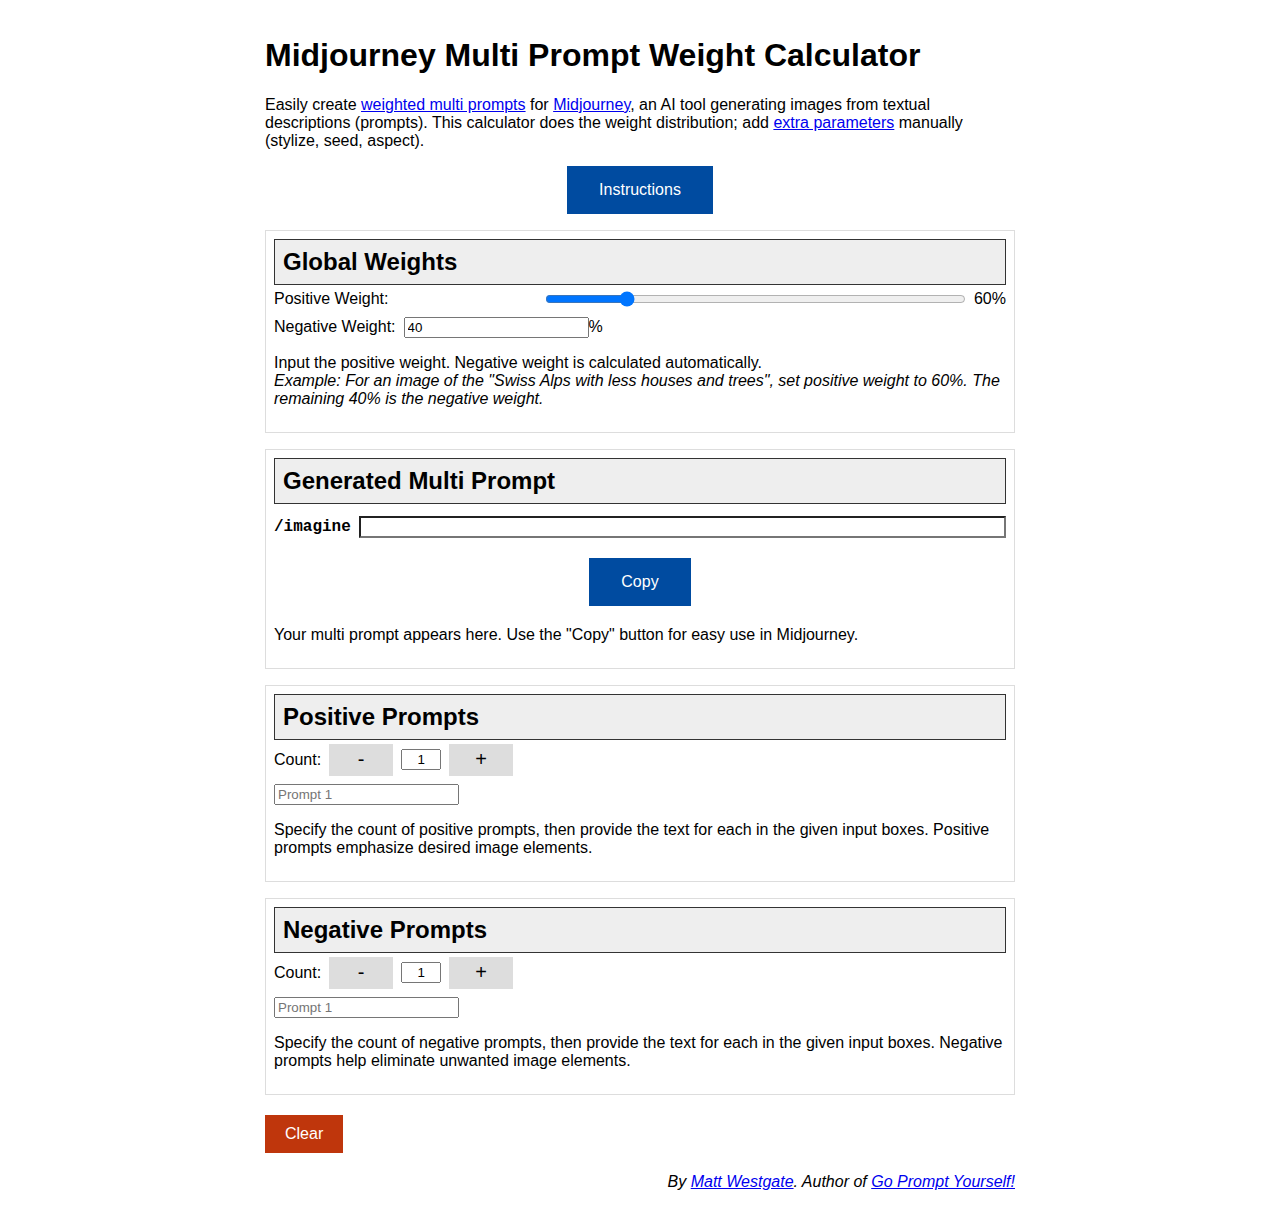
<file: index.html>
<!DOCTYPE html>
<html lang="en">
<head>
  <meta charset="UTF-8">
  <meta name="viewport" content="width=device-width, initial-scale=1">
  <meta name="description" content="Easily create weighted multi prompts for Midjourney, an AI tool generating images from textual descriptions (prompts).">
  <title>Midjourney Multi Prompt Weight Calculator</title>
  <link rel="stylesheet" href="styles.css">
</head>
<body>
  <h1>Midjourney Multi Prompt Weight Calculator</h1>
  <p>
    Easily create <a href="https://docs.midjourney.com/docs/multi-prompts">weighted multi prompts</a> for <a href="https://www.midjourney.com/">Midjourney</a>, an AI tool generating images from textual descriptions (prompts). This calculator does the weight distribution; add <a href="https://docs.midjourney.com/docs/parameter-list">extra parameters</a> manually (stylize, seed, aspect).
  </p>

  <!-- Overlay content -->
  <button id="showInstructions" title="View detailed instructions" aria-label="View detailed instructions">Instructions</button>
  <div class="overlay" id="instructionsOverlay">
    <div class="overlay-content">
      <h2>Instructions</h2>
      <ol>
        <li><strong>Global Weights:</strong> How much "strength" the positive prompts have compared to the negative prompts. By default positive prompts account for 60% of the weight. The tool calculates negative weight automatically. Since Midjourney requires that <a href="https://docs.midjourney.com/docs/multi-prompts#negative-prompt-weights">the sum of ALL weights must be a positive number</a>, the minimum strength of positive weights are 51%.</li>
        <li><strong>Generated Multi Prompt:</strong> Displays the generated prompt. Use the "Copy" button for easy use in Midjourney.</li>
        <li><strong>Positive/Negative Prompts:</strong> Specify the count of each, then provide the prompt text in their respective input boxes. Max of 9 prompts each. This is an arbitrary limitation for best practices, not a Midjourney requirement.</li>
        <li><strong>Clear Local Storage:</strong> Resets the tool and clears any saved data.</li>
      </ol>
      <p>
        Refer to <a href="https://docs.midjourney.com/docs/quick-start">Midjourney's official documentation</a> for more on prompts.
      </p>
      <button id="closeInstructions" title="Close the instructions" aria-label="Close the instructions">Close</button>
    </div>
  </div>
  <section>
    <legend>Global Weights</legend>
    <div class="input-group">
      <label class="input-group__label" for="positiveWeight">Positive Weight:</label>
      <input type="range" id="positiveWeight" value="60" min="51" max="100"><span id="positiveWeightValue">60</span><span>%</span>
    </div>
    <div class="input-group">
      <label class="input-group__label" for="negativeWeightValue">Negative Weight:</label>
      <input type="number" id="negativeWeightValue" readonly><span>%</span>
    </div>
    <p>
      Input the positive weight. Negative weight is calculated automatically.
      <br>
      <em>Example: For an image of the "Swiss Alps with less houses and trees", set positive weight to 60%. The remaining 40% is the negative weight.</em>
    </p>
  </section>
  <section>
    <legend>Generated Multi Prompt</legend>
    <div class="input-group result-group">
      <label class="input-group__label" for="result">/imagine </label>
      <input type="text" id="result" class="result-input" readonly>
    </div>
    <div class="input-group">
      <button id="copyToClipboard" title="Copy the generated prompt to clipboard">Copy</button>
    </div>
    <p>
      Your multi prompt appears here. Use the "Copy" button for easy use in Midjourney.
    </p>
  </section>
  <section>
    <legend>Positive Prompts</legend>
    <div class="input-group">
        <label class="input-group__label" for="positivePromptCount">Count:</label>
        <button id="positivePromptDecrement" type="button"></button>
        <input type="text" id="positivePromptCount" value="1" readonly>
        <button id="positivePromptIncrement" type="button"></button>
    </div>
    <div id="positive-prompts-container"></div>
    <p>
      Specify the count of positive prompts, then provide the text for each in the given input boxes. Positive prompts emphasize desired image elements.
    </p>
  </section>
  <section>
    <legend>Negative Prompts</legend>
    <div class="input-group">
        <label class="input-group__label" for="negativePromptCount">Count:</label>
        <button id="negativePromptDecrement" type="button"></button>
        <input type="text" id="negativePromptCount" value="1" readonly>
        <button id="negativePromptIncrement" type="button"></button>
    </div>
    <div id="negative-prompts-container"></div>
    <p>
      Specify the count of negative prompts, then provide the text for each in the given input boxes. Negative prompts help eliminate unwanted image elements.
    </p>
  </section>
  <button id="clearLocalStorage" title="Reset the tool and clear saved data" aria-label="Reset the tool and clear saved data">Clear</button>
  <p class="credit"><em>By <a href="https://www.gpromptyourself.com/">Matt Westgate</a>. Author of <a href="https://a.co/d/30EYZAS">Go Prompt Yourself!</a></em></p>
  <div id="toast"></div>

  <script src="main.js"></script>
</body>
</html>
</file>
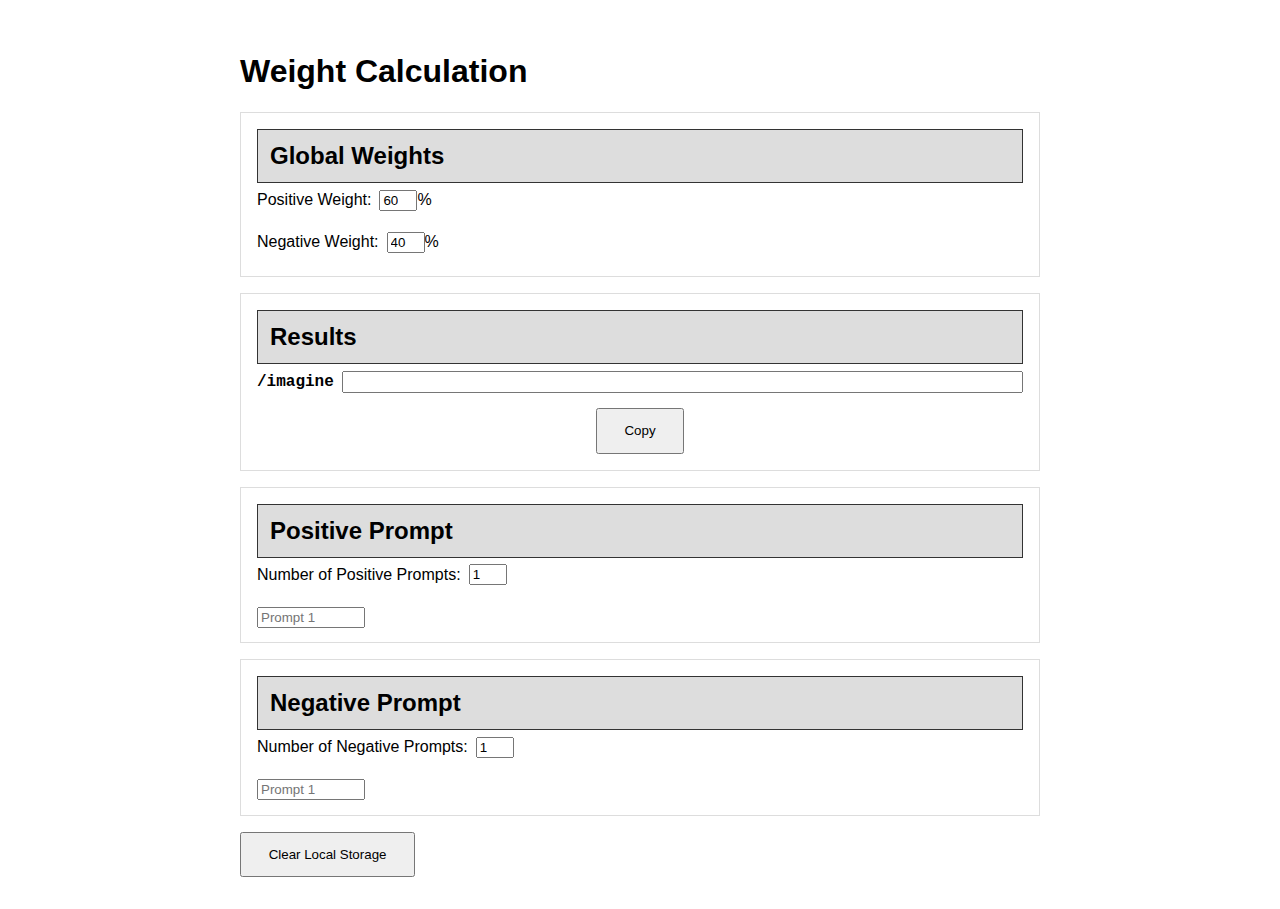
<file: midjourney-weights.html>
<!DOCTYPE html>
<html lang="en">
  <head>
    <title>Weight Calculation</title>
    <style>
      :root {
        --border-light: 1px solid #ddd;
        --margin-small: .5em;
        --margin-large: 2em;
        --font-bold: bold;
        --font-large: 1.5em;
        --legend-background: #ddd;
        --legend-padding: .5em;
        --legend-border: 1px solid #333;
      }

      body {
        font-family: Arial, sans-serif;
        margin: 0 auto;
        max-width: 800px;
        padding: 2em;
      }

      input[type="number"],
      input[type="text"],
      #negativeWeightValue {
        margin: var(--margin-small) 0;
        width: 30px;
      }
      
      input[type="text"] {
        width: 100px;
      }

      label,
      #copyToClipboard {
        display: block;
      }

      section {
        padding: 1em 1em 0.5em 1em;
        margin: 1em 0;
        border: var(--border-light);
      }

      legend {
        font-size: var(--font-large);
        font-weight: var(--font-bold);
        background-color: var(--legend-background);
        padding: var(--legend-padding);
        border: var(--legend-border);
      }

      .input-group {
        display: flex;
        align-items: center;
        margin-bottom: var(--margin-small);
      }

      .input-group button {
        display: block;
        margin: auto;
      }

      .input-group label {
        margin-right: var(--margin-small);
      }

      #result {
        box-sizing: border-box;
        margin: var(--margin-small) 0;
        width: 100%;
      }

      button {
        padding: 1em 2em;
      }

      .flash {
        animation: flash 1s;
      }

      #toast {
        visibility: hidden; 
        min-width: 250px;
        margin-left: -125px;
        background-color: #333; 
        color: #fff; 
        text-align: center; 
        border-radius: 2px;
        padding: 16px; 
        position: fixed; 
        z-index: 1; 
        left: 50%; 
        bottom: 30px; 
        font-size: 17px;
        opacity: 0;
        transition: opacity 0.5s, visibility 0.5s;
      }

      #toast.show {
        visibility: visible;
        opacity: 1;
        transition: opacity 0.5s, visibility 0.5s;
      }

      @keyframes flash {
        0% {background-color: #FFFF99;}
        100% {background-color: #FFFFFF;}
      }
    </style>
  </head>
  <body>
    <h1>Weight Calculation</h1>
    <section>
      <legend>Global Weights</legend>
      <div class="input-group">
        <label for="positiveWeight">Positive Weight:</label>
        <input type="number" id="positiveWeight" value="60" min="0" max="100"><span>%</span>
      </div>
      <div class="input-group">
        <label for="negativeWeightValue">Negative Weight:</label>
        <input type="text" id="negativeWeightValue" readonly><span>%</span>
      </div>
    </section>
    <section>
      <legend>Results</legend>
      <div class="input-group" style="font-family: 'Courier New', monospace; font-weight: bold;">
        <label for="result">/imagine</label>
        <input type="text" id="result" style="font-family: 'Courier New', monospace; font-weight: bold; font-size: 0.9em;" readonly>
      </div>
      <div class="input-group">
        <button id="copyToClipboard">Copy</button>
      </div>
    </section>
    <section>
      <legend>Positive Prompt</legend>
      <div class="input-group">
        <label for="positivePromptCount">Number of Positive Prompts:</label>
        <input type="number" id="positivePromptCount" min="0" max="9" value="1">
      </div>
      <div id="positive-prompts-container"></div>
    </section>
    <section>
      <legend>Negative Prompt</legend>
      <div class="input-group">
        <label for="negativePromptCount">Number of Negative Prompts:</label>
        <input type="number" id="negativePromptCount" min="0" max="9" value="1">
      </div>
      <div id="negative-prompts-container"></div>
    </section>
    <button id="clearLocalStorage">Clear Local Storage</button>
    <div id="toast"></div>

    <script type="text/javascript">
      const localStorageKey = 'weightCalculationData';
      const negativeWeightValueElement = document.getElementById('negativeWeightValue');
      const resultElement = document.getElementById('result');

      const getDataFromLocalStorage = () => {
        return JSON.parse(localStorage.getItem(localStorageKey)) || {};
      };

      const setDataToLocalStorage = (data) => {
        console.log(data);
        localStorage.setItem(localStorageKey, JSON.stringify(data));
      };
    
      const calculateWeights = (positiveWeight = 60, negativeWeight = 100 - positiveWeight, positivePrompts = [], negativePrompts = []) => {
        let positivePromptCount = positivePrompts.filter(prompt => prompt.trim() !== "").length;
        let negativePromptCount = negativePrompts.filter(prompt => prompt.trim() !== "").length;

        let positivePromptWeight = positivePromptCount ? positiveWeight / positivePromptCount : 0;
        let negativePromptWeight = negativePromptCount ? negativeWeight / negativePromptCount : 0;
      
        let finalPrompt = '';

        positivePrompts.forEach(prompt => {
          if (prompt.trim() !== "") {
            finalPrompt += `${prompt}::${formatNumber(positivePromptWeight)} `;
          }
        });

        negativePrompts.forEach(prompt => {
          if (prompt.trim() !== "") {
            finalPrompt += `${prompt}::-${formatNumber(negativePromptWeight)} `;
          }
        });

        return finalPrompt.trim();
      }

      const formatNumber = (num) => Number.isInteger(num) ? num : num.toFixed(2);

      const getPositiveWeight = () => {
        const positiveWeightElement = document.getElementById('positiveWeight');
        let positiveWeight = parseInt(positiveWeightElement.value) || 0;
        positiveWeight = Math.min(Math.max(positiveWeight, 0), 100);
        positiveWeightElement.value = positiveWeight;
        return positiveWeight;
      }

      const updateNegativeWeight = (negativeWeight) => {
        negativeWeightValueElement.value = `${negativeWeight}`;
      }

      const validateTotalWeight = (negativeWeight) => {
        if (negativeWeight < 0) {
          alert("Total weight cannot be negative. Please adjust your positive weight.");
          return;
        }
      }

      const calculateFinalPrompt = (positiveWeight, negativeWeight, positivePrompts, negativePrompts) => {
        if (positivePrompts.length > 0 || negativePrompts.length > 0) {
          let finalPrompt = calculateWeights(positiveWeight, negativeWeight, positivePrompts, negativePrompts);
          resultElement.value = `${finalPrompt}`;
          resultElement.classList.add('flash');
          setTimeout(() => resultElement.classList.remove('flash'), 1000);
          negativeWeightValueElement.value = `${negativeWeight}`;
        }
      }

      const getPrompts = (promptPrefix, promptCountId) => {
        const promptCountElement = document.getElementById(promptCountId);
        let promptCount = Math.min(parseInt(promptCountElement.value) || 0, 10);
        let prompts = [];

        for (let i = 1; i <= promptCount; i++) {
          const promptInput = document.getElementById(`${promptPrefix}${i}`);
          if (promptInput) {
            const promptText = promptInput.value;
            prompts.push(promptText);
          }
        }

        return prompts;
      }

      const calculateAndDisplay = () => {
        const positiveWeight = getPositiveWeight();

        const negativeWeight = 100 - positiveWeight;
        updateNegativeWeight(negativeWeight);

        validateTotalWeight(negativeWeight);

        const positivePrompts = getPrompts('positivePrompt', 'positivePromptCount');
        const negativePrompts = getPrompts('negativePrompt', 'negativePromptCount');

        calculateFinalPrompt(positiveWeight, negativeWeight, positivePrompts, negativePrompts);
      }

      const addPrompts = (containerId, promptCountId, promptPrefix) => {
        const countElement = document.getElementById(promptCountId);
        let count = Math.min(Number(countElement.value) || 0, 9);
        const container = document.getElementById(containerId);

        let data = getDataFromLocalStorage(); 

        while (container.firstChild) {
          container.firstChild.remove();
        }

        for (let i = 1; i <= count; i++) {
          addPrompt(i, promptPrefix, container, data, count);
        }

        calculateAndDisplay();
      };

      const addPrompt = (index, promptPrefix, container, data, count) => {
        const prompt = document.createElement('input');
        prompt.id = `${promptPrefix}${index}`;
        prompt.value = data[prompt.id] || "";
        prompt.classList.add('prompt-input');
        prompt.type = 'text';
        prompt.placeholder = `Prompt ${index}`;

        prompt.addEventListener('input', () => {
          calculateAndDisplay();

          data[prompt.id] = prompt.value;
          setDataToLocalStorage(data);
        });

        const separator = document.createElement('span');
        separator.textContent = '::';

        container.appendChild(prompt);
  
        if(count > 1 && index !== count) {
          container.appendChild(separator);
        }
      };
      
      const showToast = message => {
        const toast = document.getElementById("toast");
        toast.textContent = message;
        toast.classList.add("show");

        setTimeout(() => { 
          toast.classList.remove("show");
        }, 3000);
      }      

      const attachPromptCountListener = (promptCountId, containerId, promptPrefix) => {
        const promptCountElement = document.getElementById(promptCountId);
        promptCountElement.addEventListener('change', () => {
          const data = getDataFromLocalStorage();
          data[promptCountId] = Number(promptCountElement.value);
          setDataToLocalStorage(data);

          addPrompts(containerId, promptCountId, promptPrefix);
        });
      }

      document.getElementById('positiveWeight').addEventListener('input', () => {
        const positiveWeight = getPositiveWeight();
        const negativeWeight = 100 - positiveWeight;
        updateNegativeWeight(negativeWeight);
      });

      attachPromptCountListener('positivePromptCount', 'positive-prompts-container', 'positivePrompt');
      attachPromptCountListener('negativePromptCount', 'negative-prompts-container', 'negativePrompt');

      document.getElementById('positiveWeight').addEventListener('input', calculateAndDisplay);

      const clearLocalStorageButton = document.getElementById('clearLocalStorage');
      clearLocalStorageButton.addEventListener('click', () => {
        localStorage.removeItem(localStorageKey);
        location.reload();
      });
      
      document.getElementById('copyToClipboard').addEventListener('click', function() {
        let finalPromptText = document.getElementById('result').value;

        let tempInput = document.createElement('input');
        tempInput.value = finalPromptText;
        document.body.appendChild(tempInput);

        tempInput.select();
        document.execCommand('copy');

        document.body.removeChild(tempInput);

        showToast("Copied to clipboard!");
      });
    
      
      window.addEventListener('load', () => {
        const data = getDataFromLocalStorage();

        document.getElementById('positivePromptCount').value = data['positivePromptCount'] || 1;
        document.getElementById('negativePromptCount').value = data['negativePromptCount'] || 1;

        if (data['positiveWeight'] !== undefined) {
          document.getElementById('positiveWeight').value = data['positiveWeight'];
          updateNegativeWeight(100 - data['positiveWeight']);
        }

        addPrompts('positive-prompts-container', 'positivePromptCount', 'positivePrompt');
        addPrompts('negative-prompts-container', 'negativePromptCount', 'negativePrompt');
        calculateAndDisplay();
      });
    </script>
  </body>
</html>
</file>
<file: styles.css>
/* Define root variables for easy customization and maintainability */
:root {
  --border-light: 1px solid #ddd;
  --margin-small: 0.5rem;
  --margin-large: 1rem;
  --font-bold: 700;
  --font-large: 1.5rem;
  --legend-background: #eee;
  --legend-padding: 0.5rem;
  --legend-border: 1px solid #333;
  --button-padding: 1rem 2rem;
  --result-font: "Courier New", monospace;
  --background-color-primary: #004ba0;
  --background-color-primary-hover: #003b80;
  --background-color-secondary: #bf360c;
  --background-color-secondary-hover: #9f2d07;
}

/* Global styles */
body {
  font-family: Arial, sans-serif;
  margin: 0 auto;
  padding: var(--margin-large);
  max-width: 90%;
}

/* Media queries */
@media screen and (max-width: 768px) {
  body {
    padding: var(--margin-small);
  }

  section {
    margin: var(--margin-small) 0;
  }

  html {
    font-size: 18px;
  }
}

@media screen and (min-width: 768px) {
  body {
    max-width: 750px;
  }
}

/* Form elements */
label,
#copyToClipboard {
  display: block;
}

/* Count Display */
#positivePromptCount,
#negativePromptCount {
  margin: 0 var(--margin-small);
  width: 2rem;
  text-align: center;
}

/* Sections */
section {
  padding: 0.5rem;
  margin: var(--margin-large) 0;
  border: var(--border-light);
}

/* Legends */
legend {
  font-size: var(--font-large);
  font-weight: var(--font-bold);
  background-color: var(--legend-background);
  padding: var(--legend-padding);
  margin-bottom: 0.25rem;
  border: var(--legend-border);
}

/* Credits */
.credit {
  text-align: right;
}

/* Lists */
ol li {
  line-height: 1.6;
  margin-bottom: 1rem;
}

/* Input groups */
.input-group {
  display: flex;
  align-items: center;
  margin-bottom: var(--margin-small);
}

.input-group label {
  margin-right: var(--margin-small);
  white-space: nowrap;
}

.input-group__label[for="positiveWeight"] {
  flex-grow: 1;
}

input[type="range"] {
  flex-grow: 2;
  margin-right: var(--margin-small);
}

/* Buttons */
button {
  padding: var(--button-padding);
  transition: background-color 0.3s ease;
}

button:hover {
  filter: brightness(1.1);
}

button:active {
  filter: brightness(0.9);
}

#showInstructions,
#copyToClipboard,
#closeInstructions,
#clearLocalStorage {
  background-color: var(--background-color-primary);
  border: none;
  color: white;
  padding: 15px 32px;
  text-align: center;
  text-decoration: none;
  display: block;
  font-size: 16px;
  margin: 4px auto;
  cursor: pointer;
}

#showInstructions:hover,
#copyToClipboard:hover,
#closeInstructions:hover,
#clearLocalStorage:hover {
  background-color: var(--background-color-primary-hover);
}

#closeInstructions,
#clearLocalStorage {
  background-color: var(--background-color-secondary);
  color: white;
  padding: 10px 20px;
  border: none;
  cursor: pointer;
  text-align: center;
  text-decoration: none;
  display: inline-block;
  font-size: 16px;
}

#closeInstructions:hover,
#clearLocalStorage:hover {
  background-color: var(--background-color-secondary-hover);
}

/* Increment/Decrement buttons */
#positivePromptIncrement,
#positivePromptDecrement,
#negativePromptIncrement,
#negativePromptDecrement {
  position: relative;
  width: 2rem;
  height: 2rem;
  font-size: 1.25rem;
  line-height: 1.7rem;
  text-align: center;
  border: none;
  background-color: #ddd;
  transition: background-color 0.3s ease;
}

#positivePromptIncrement:hover,
#positivePromptDecrement:hover,
#negativePromptIncrement:hover,
#negativePromptDecrement:hover {
  background-color: #ccc;
}

/* To center the "+" and "-" signs */
#positivePromptIncrement::before,
#positivePromptDecrement::before,
#negativePromptIncrement::before,
#negativePromptDecrement::before {
  position: absolute;
  top: 50%;
  left: 50%;
  transform: translate(-50%, -50%);
  pointer-events: none;
}

/* Assign the content */
#positivePromptIncrement::before,
#negativePromptIncrement::before {
  content: "+";
}

#positivePromptDecrement::before,
#negativePromptDecrement::before {
  content: "-";
}

/* Results */
.result-group,
.result-input {
  font-family: var(--result-font);
  font-weight: var(--font-bold);
}

.result-input {
  font-size: 0.9rem;
}

#result {
  box-sizing: border-box;
  margin: var(--margin-small) 0;
  width: 100%;
}

/* Toast messages */
#toast {
  visibility: hidden;
  min-width: 15.625em;
  background-color: #333;
  color: #fff;
  text-align: center;
  border-radius: 0.125em;
  padding: 1em;
  position: fixed;
  z-index: 1;
  left: 50%;
  bottom: 1.875em;
  font-size: 1.0625em;
  opacity: 0;
  transition:
    opacity 0.5s,
    visibility 0.5s;
  transform: translateX(-50%);
}

#toast a {
  color: #b3b3b3;
  text-decoration: underline;
}

#toast.show {
  visibility: visible;
  opacity: 1;
  transition:
    opacity 0.5s,
    visibility 0.5s;
}

/* Animations */
@keyframes flash {
  0% {
    background-color: transparent;
  }
  50% {
    background-color: yellow;
  }
  100% {
    background-color: transparent;
  }
}

.flash {
  animation: flash 1s;
  background-color: transparent;
}

/* Overlays */
.overlay {
  position: fixed;
  display: none;
  background-color: rgba(0, 0, 0, 0.5);
  z-index: 2;
  cursor: pointer;
  top: 0;
  left: 0;
  right: 0;
  bottom: 0;
  width: 100%;
  height: 100%;
}

.overlay-content {
  position: relative;
  overflow: auto;
  top: 0;
  height: 90%;
  margin: 0 auto;
  padding: 20px;
  background-color: white;
  box-shadow: 0 5px 15px rgba(0, 0, 0, 0.5);
  z-index: 5;
  width: 80%;
  max-width: 600px;
}

.overlay-content h2 {
  margin: 0;
  margin-bottom: 1rem;
}

.overlay-content ol {
  margin-top: 0;
}

.overlay-content p {
  margin-bottom: 1rem;
}

.overlay-close {
  text-align: right;
}
</file>
